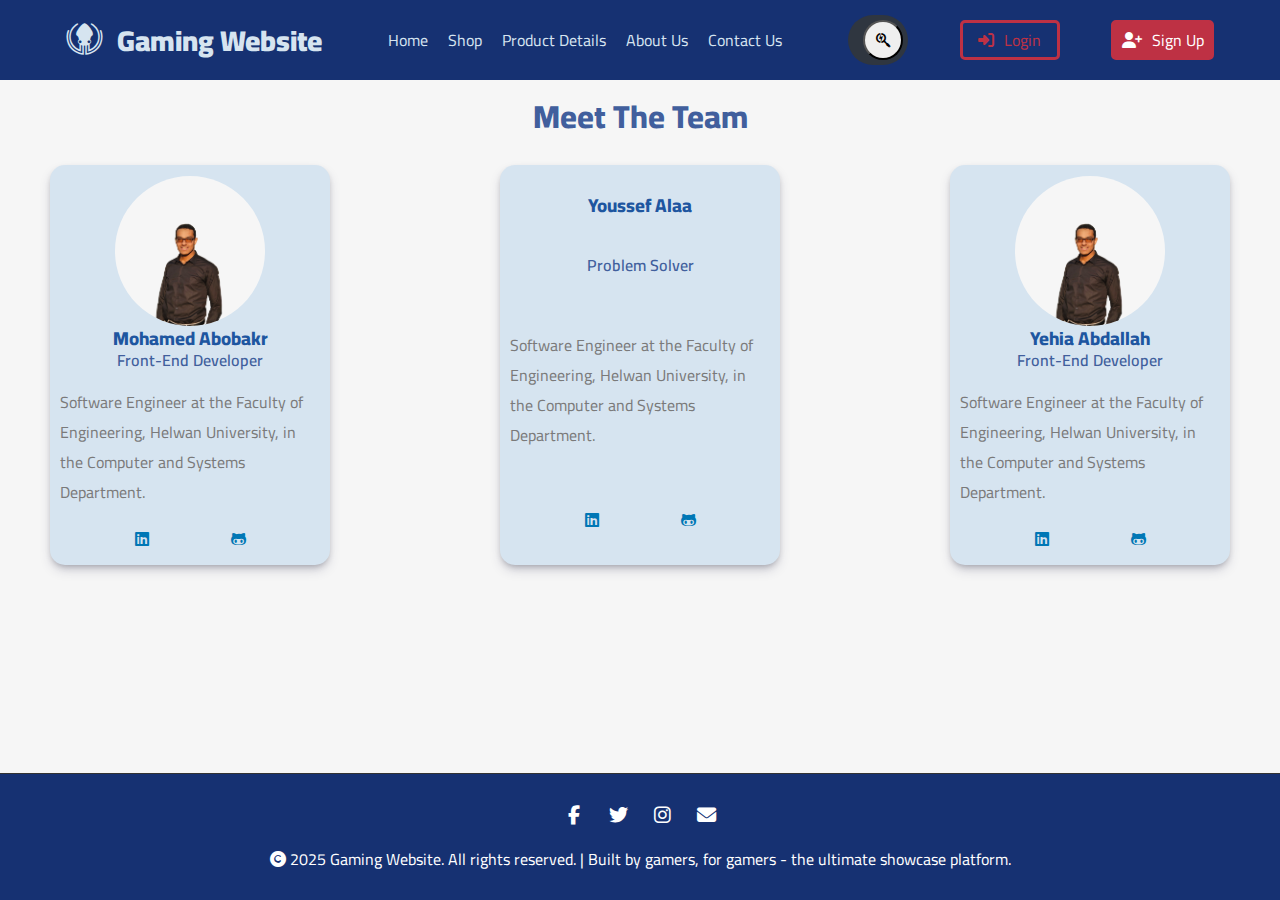
<file: about.html>
<!DOCTYPE html>
<html lang="en">
    <head>
        <meta charset="UTF-8">
        <meta name="viewport" content="width=device-width, initial-scale=1.0">
        <!-- Main Styling File -->''
        <link rel="stylesheet" href="assets/css/about.css">
        <!-- Google Fonts -->
        <link rel="preconnect" href="https://fonts.googleapis.com">
        <link rel="preconnect" href="https://fonts.gstatic.com" crossorigin>
        <link 
            href="https://fonts.googleapis.com/css2?family=Cairo:wght@200..1000&family=Josefin+Sans:ital,wght@0,100..700;1,100..700&family=Nunito+Sans:ital,opsz,wght@0,6..12,200..1000;1,6..12,200..1000&display=swap" rel="stylesheet"
        >
        <title>About us</title>
    </head>
    <body>
        <div class="header-container"></div>

        <main>
            <section class="hero-about-section">

            </section>
            <section class="team-section">
                <h2 class="team-heading">Meet The Team</h2>
                <div class="team-cards-container">
                    <article class="team-card">
                        <div class="team-image-wrapper">
                            <img
                                class="team-image"
                                src="assets/img/mohamed.png"
                                alt=""
                            />
                        </div>
                        <h3>Mohamed Abobakr</h3>
                        <span class="sub-title-team-card">Front-End Developer</span>
                        <p class="light-brief">
                            Software Engineer at the Faculty of Engineering, Helwan
                            University, in the Computer and Systems Department.
                        </p>
                        <ul class="social-links-about">
                            <li>
                                <a href="https://www.linkedin.com/"
                                    ><div class="icon-circle">
                                        <i class="fa-brands fa-linkedin"></i></div
                                ></a>
                            </li>
                            <li>
                                <a href="https://github.com/"
                                    ><div class="icon-circle">
                                        <i class="fa-brands fa-github-alt"></i></div
                                ></a>
                            </li>
                        </ul>
                    </article>
                    <!-- Second team-card -->
                    <article class="team-card">
                        <h3>Youssef Alaa</h3>
                        <span class="sub-title-team-card">Problem Solver</span>
                        <p class="light-brief">
                            Software Engineer at the Faculty of Engineering, Helwan
                            University, in the Computer and Systems Department.
                        </p>
                        <ul class="social-links-about">
                            <li>
                                <a href="https://www.linkedin.com/"
                                    ><div class="icon-circle">
                                        <i class="fa-brands fa-linkedin"></i></div
                                ></a>
                            </li>
                            <li>
                                <a href="https://github.com/"
                                    ><div class="icon-circle">
                                        <i class="fa-brands fa-github-alt"></i></div
                                ></a>
                            </li>
                        </ul>
                    </article>
                    <!-- Third team-card -->
                    <article class="team-card">
                        <div class="team-image-wrapper">
                            <img
                                class="team-image"
                                src="assets/img/mohamed.png"
                                alt=""
                            />
                        </div>
                        <h3>Yehia Abdallah</h3>
                        <span class="sub-title-team-card">Front-End Developer</span>
                        <p class="light-brief">
                            Software Engineer at the Faculty of Engineering, Helwan
                            University, in the Computer and Systems Department.
                        </p>
                        <ul class="social-links-about">
                            <li>
                                <a href="https://www.linkedin.com/"
                                    ><div class="icon-circle">
                                        <i class="fa-brands fa-linkedin"></i></div
                                ></a>
                            </li>
                            <li>
                                <a href="https://github.com/"
                                    ><div class="icon-circle">
                                        <i class="fa-brands fa-github-alt"></i></div
                                ></a>
                            </li>
                        </ul>
                    </article>
                </div>
            </section>
        </main>

        <footer class="site-footer"></footer>

        <script src="assets/js/main.js"></script>
    </body>
</html>
</file>
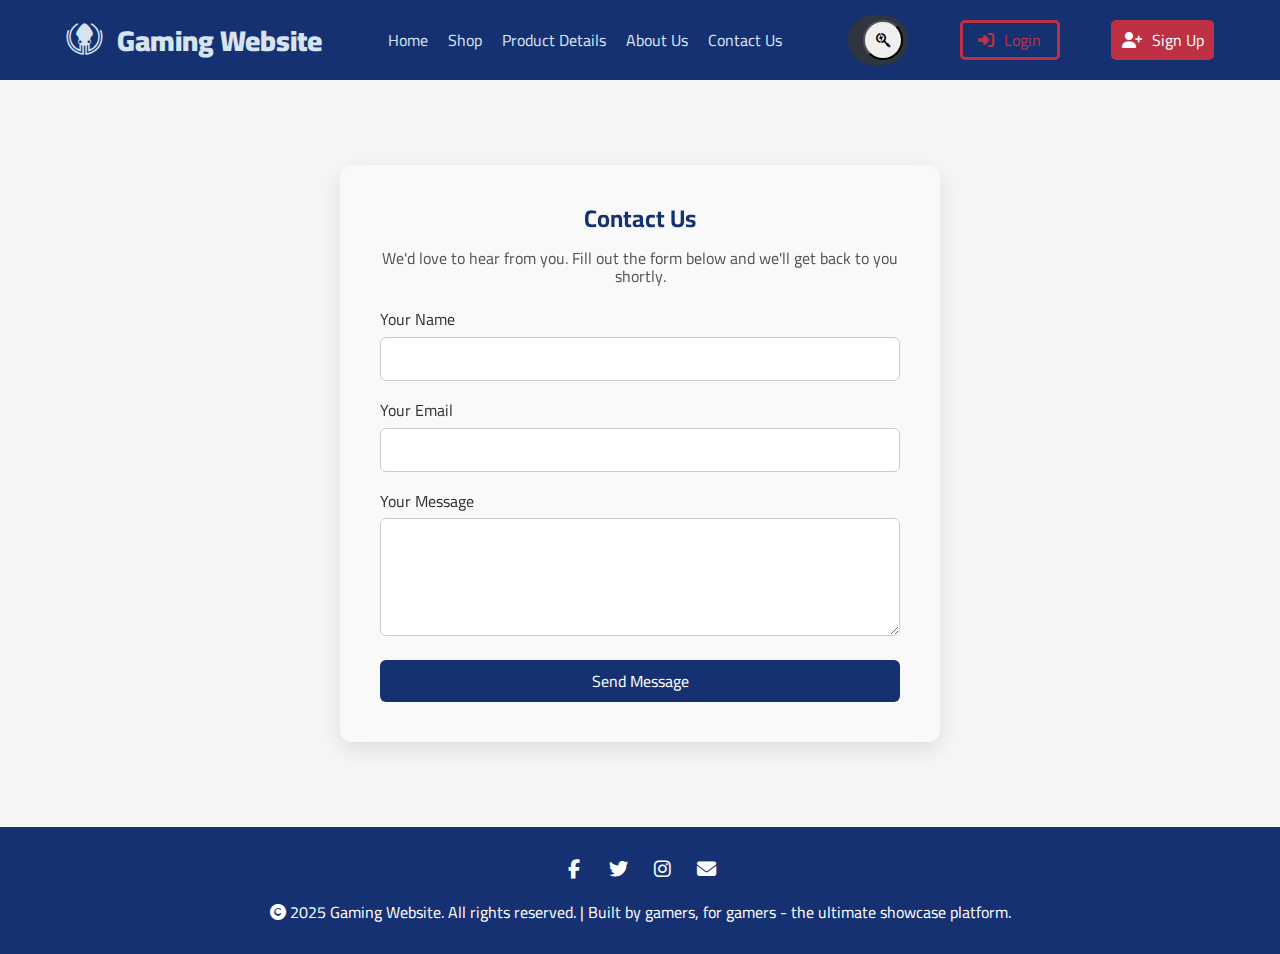
<file: contact.html>
<!DOCTYPE html>
<html lang="en">
    <head>
        <meta charset="UTF-8">
        <meta name="viewport" content="width=device-width, initial-scale=1.0">
        <!-- Main Styling File -->
        <link rel="stylesheet" href="assets/css/style.css">
        <link rel="stylesheet" href="assets/css/contact.css">

        <!-- Google Fonts -->
        <link rel="preconnect" href="https://fonts.googleapis.com">
        <link rel="preconnect" href="https://fonts.gstatic.com" crossorigin>
        <link 
            href="https://fonts.googleapis.com/css2?family=Cairo:wght@200..1000&family=Josefin+Sans:ital,wght@0,100..700;1,100..700&family=Nunito+Sans:ital,opsz,wght@0,6..12,200..1000;1,6..12,200..1000&display=swap" rel="stylesheet"
        >
        <title>Contact</title>
    </head>
    <body>
        <div class="header-container"></div>
        <main>
            <section class="contact-section">
                <div class="contact-container">
                <h2>Contact Us</h2>
                <p>We'd love to hear from you. Fill out the form below and we'll get back to you shortly.</p>

                <form action="#" method="post" class="contact-form">
                    <div class="form-group">
                    <label for="name">Your Name</label>
                    <input type="text" id="name" name="name" required />
                    </div>

                    <div class="form-group">
                    <label for="email">Your Email</label>
                    <input type="email" id="email" name="email" required />
                    </div>

                    <div class="form-group">
                    <label for="message">Your Message</label>
                    <textarea id="message" name="message" rows="5" required></textarea>
                    </div>

                    <button type="submit" class="submit-btn">Send Message</button>
                </form>
                </div>
            </section>
        </main>
        <footer class="site-footer"></footer>

        <script src="assets/js/main.js"></script>
    </body>
</html>
</file>
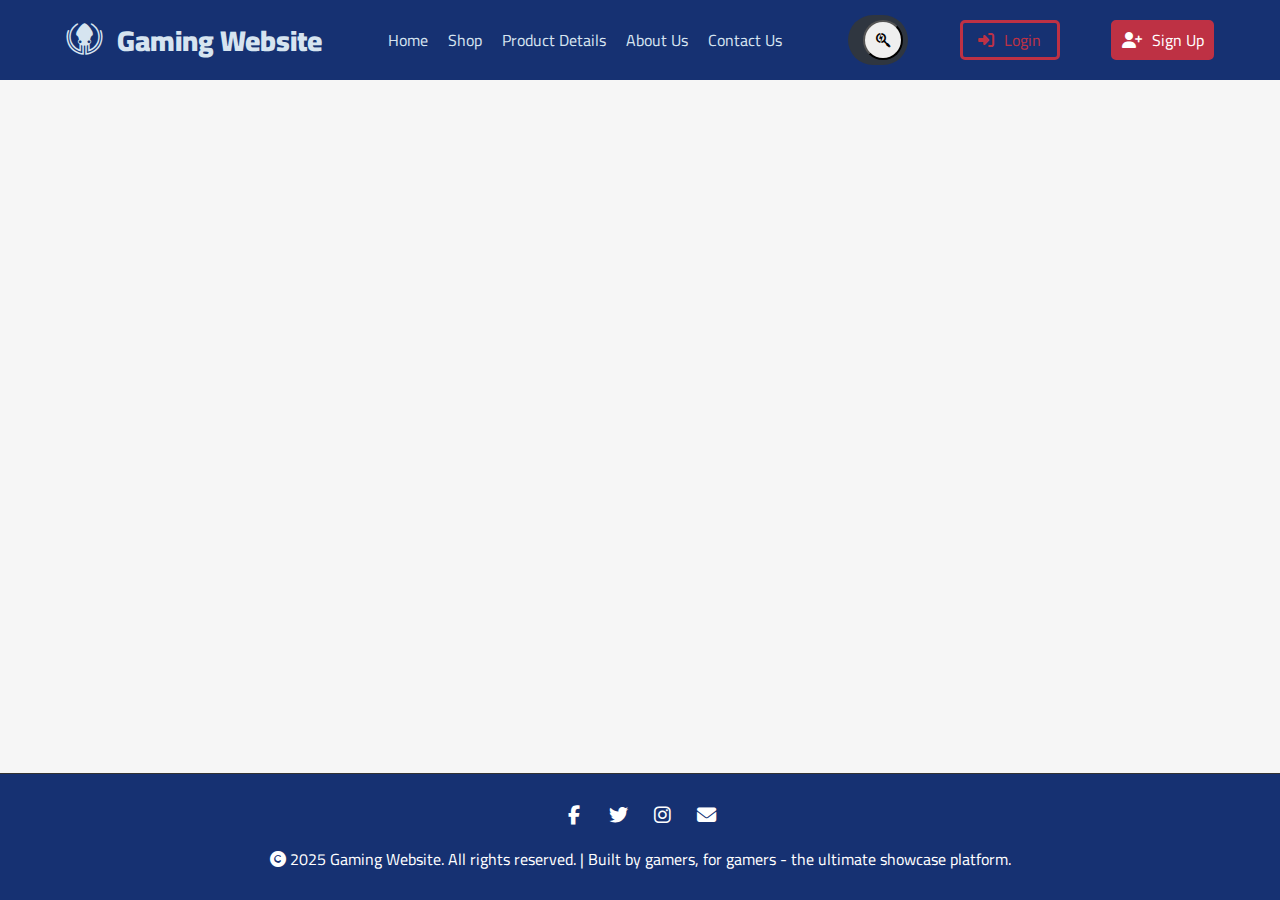
<file: details.html>
<!DOCTYPE html>
<html lang="en">
    <head>
        <meta charset="UTF-8">
        <meta name="viewport" content="width=device-width, initial-scale=1.0">
        <!-- Main Styling File -->
        <link rel="stylesheet" href="assets/css/style.css">

        <!-- Google Fonts -->
        <link rel="preconnect" href="https://fonts.googleapis.com">
        <link rel="preconnect" href="https://fonts.gstatic.com" crossorigin>
        <link 
            href="https://fonts.googleapis.com/css2?family=Cairo:wght@200..1000&family=Josefin+Sans:ital,wght@0,100..700;1,100..700&family=Nunito+Sans:ital,opsz,wght@0,6..12,200..1000;1,6..12,200..1000&display=swap" rel="stylesheet"
        >
        <title>Product Details</title>
    </head>
    <body>
        <div class="header-container"></div>
        <main></main>
        <footer class="site-footer"></footer>
        
        <script src="assets/js/main.js"></script>
    </body>
</html>
</file>
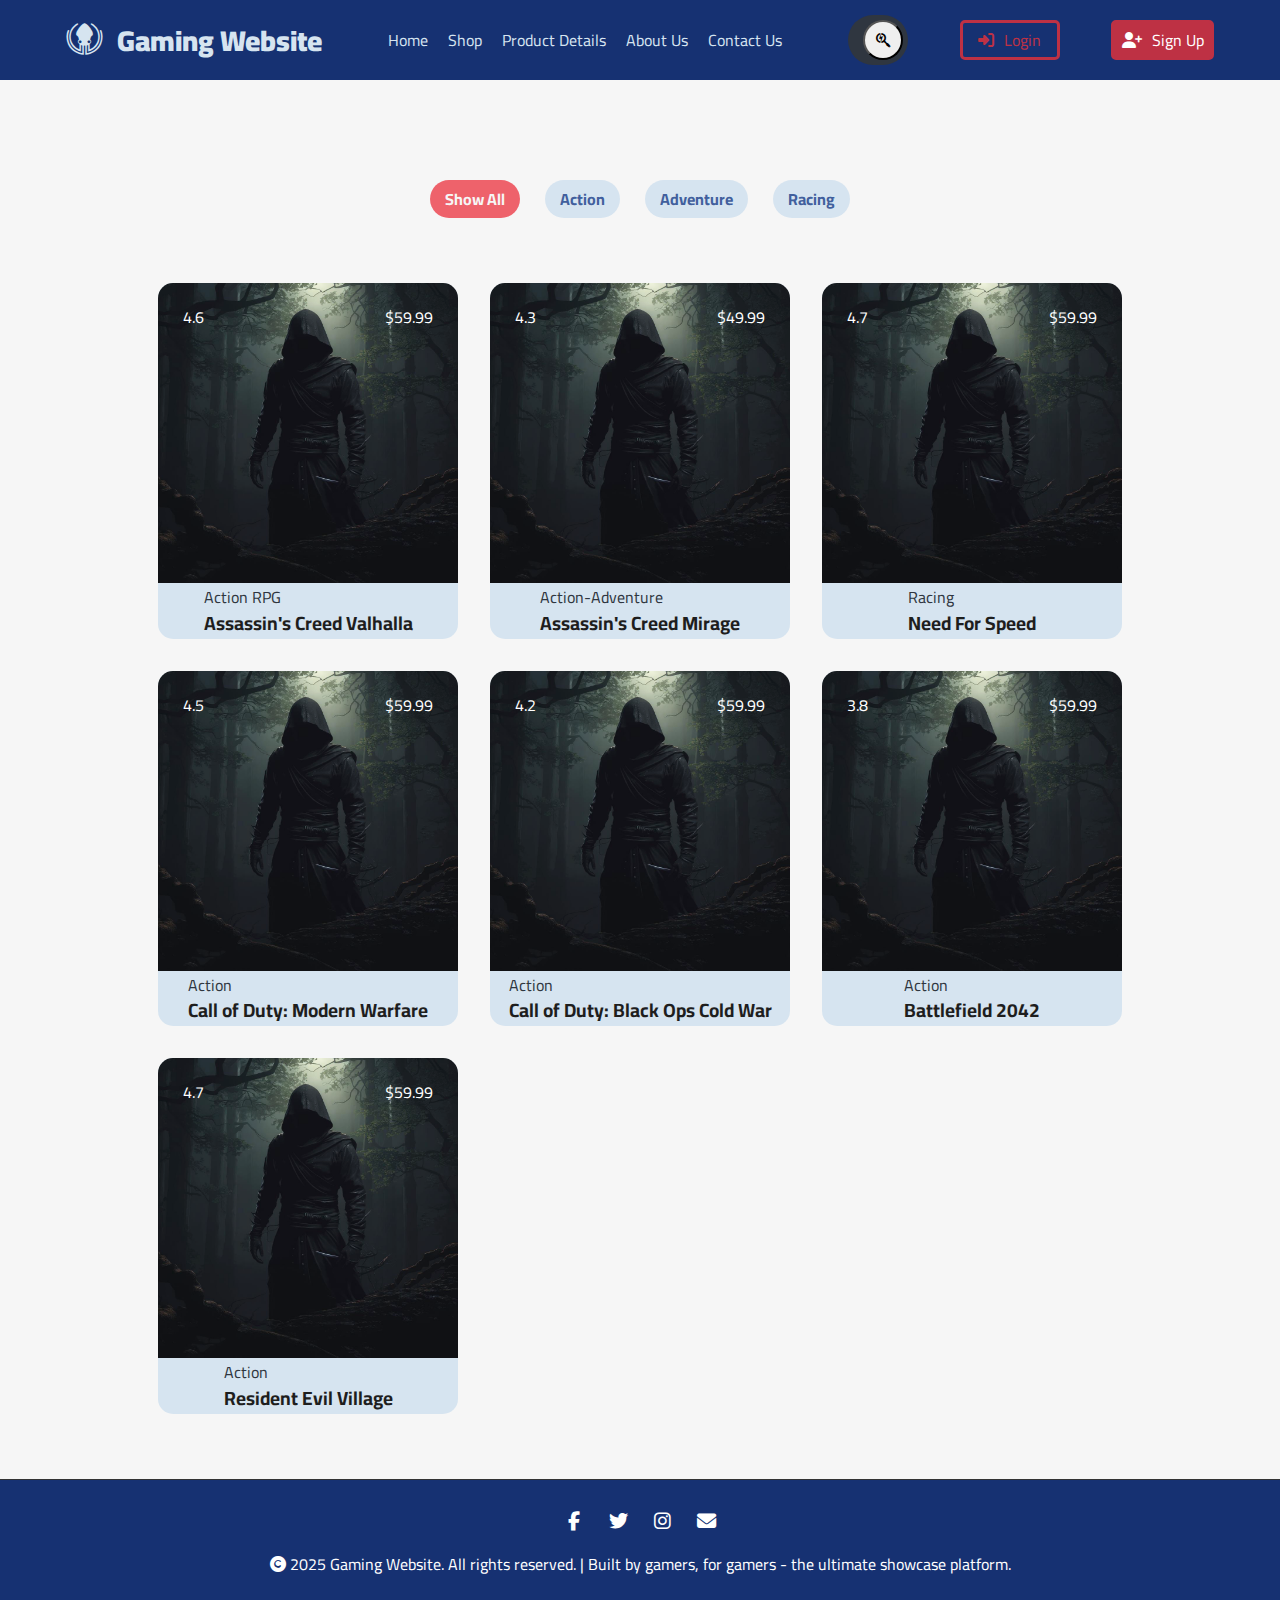
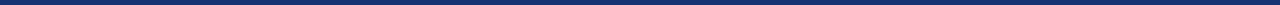
<file: shop.html>
<!DOCTYPE html>
<html lang="en">
    <head>
        <meta charset="UTF-8">
        <meta name="viewport" content="width=device-width, initial-scale=1.0">
            <!-- Main Styling File -->
        <link rel="stylesheet" href="assets/css/style.css">
        <link rel="stylesheet" href="assets/css/shop.css">

        <!-- Google Fonts -->
        <link rel="preconnect" href="https://fonts.googleapis.com">
        <link rel="preconnect" href="https://fonts.gstatic.com" crossorigin>
        <link 
            href="https://fonts.googleapis.com/css2?family=Cairo:wght@200..1000&family=Josefin+Sans:ital,wght@0,100..700;1,100..700&family=Nunito+Sans:ital,opsz,wght@0,6..12,200..1000;1,6..12,200..1000&display=swap" rel="stylesheet"
        >
        <title>shop</title>
    </head>
    <body>
        <div class="header-container"></div>
        <main>
            <div class="controls">
                <span class="active" data-filter="all">Show All</span>
                <span data-filter="action">Action</span>
                <span data-filter="adventure">Adventure</span>
                <span data-filter="racing">Racing</span>
            </div>
            <div class="game-cards-grid"></div>
        </main>
        <footer class="site-footer"></footer>
        
        <script src="assets/js/main.js"></script>
        <script src="assets/js/shop.js"></script>
    </body>
</html>
</file>
<file: assets/css/about.css>
@import url("global.css");
.team-heading {
    color: var(--primary-light,#0077b5);
}
.social-links-about {
    list-style-type: none;
    margin: 0;
    padding: 0;
    width: 100%;
    display: flex;
    justify-content: space-evenly;
    align-items: center;
}
.sub-title-team-card {
    color: var(--primary-light);
    font-weight: 600;
}
.light-brief {
    color: rgb(122, 122, 122);
    line-height: 30px;
}

.team-cards-container .team-card h3 {
    font-weight: 800;
    color: var(--secondary-dark);
}
.team-section {
    display: flex;
    flex-direction: column;
    justify-content: center;
    align-items: center;    
}
.team-section .team-heading {
    font-size: 2rem;
    font-weight: 800;
    margin-bottom: 20px;
}
.team-cards-container {
    position: relative;
/*     left: 50%;
    transform: translate(-50%); */
    width: var(--content-width);
    height: 420px;
    padding: 10px;
    /* background-color: #ccc; */
    display: grid;
    grid-template-columns: repeat(3, auto);
    justify-content: space-between;
    margin-bottom: var(--maring-lg);
}

.team-card {
    background-color: var(--primary-BG,aliceblue);
    width: 280px;
    padding: 10px;
    display: flex;
    flex-direction: column;
    align-items: center;
    justify-content: space-around;
    box-shadow: rgba(50, 50, 93, 0.25) 0px 6px 12px -2px, rgba(0, 0, 0, 0.3) 0px 3px 7px -3px;
    border-radius: 15px;
    transition: transform 0.3s ease-out;
}

.team-card:hover {
    transform: scale(1.05);
}

.team-image-wrapper {
    position: relative;
    overflow: hidden;
    background-color: var(--secondary-BG,white);
    /* padding: 20px; */
    width: 150px;
    height: 150px;
    border-radius: 50%;
}

.team-image-wrapper:hover .team-image {
    transform: scale(1.5);
}

.team-image {
    max-width: 100%;
    transform: scale(1.2);
    transition: transform 0.5s 0s;
}

.icon-circle {
    background-color: transparent;
    display: flex;
    justify-content: center;
    align-items: center;
    width: 30px;
    height: 30px;
    border-radius: 50%;
    transition: background-color 0.3s;
}

.social-links-about li a:hover .icon-circle {
    background-color: #0077b5;
}

.social-links-about li a:hover .fa-linkedin,
.social-links-about li a:hover .fa-github-alt {
    color: aliceblue;
}

.fa-linkedin, .fa-github-alt {
    color: #0077b5;
    background-color: transparent;
    transition: color 0.3s, background-color 0.3s;
    /* Add transition for both properties */
}
</file>
<file: assets/css/style.css>
@import url("global.css");
/* 
    Table of Contents 
    Hero Section
        - Perks Section
    Online Games Section
        - Buttons and Links
        - Game Cards
    Trending Games Section
        - 3d Cards
    Features Section

*/
/* =========================== Hero Section =========================== */
.hero-container {
    width: 100%;
    position: relative;
    display: flex;
    justify-content: center;
    align-items: center;    
    padding-top: var(--padding-lg);
    border-radius: 0 0 15% 15%;
    background-color: var(--primary-BG);
}
.hero-section {
    width: var(--content-width);
    display: flex;
    flex-direction: column;
    align-items: center;
    /* justify-content: space-around; */
}
.main-banner {
    width: 100%;
    display: grid;
    grid-template-columns: repeat(2,auto);
}
/* ============== Left Col ============== */
.main-banner .hero-brief {
    color: var(--text-light);
}
.main-banner .hero-brief .store-header {
    font-size: 2rem;
    font-weight: 800;
    transform-origin: left center;
    animation: hinge 3s ease-in-out infinite;
}
.main-banner .hero-brief .game-name {
    font-size: 3rem;
    font-weight: 900;
}
.main-banner .hero-brief .brief {
    font-size: 1.5rem;
    font-weight: 600;
    font-family: var(--nunito);
}
/* .hero-brief .demo-btn {
    Done IN global
} */
/* ============== Right Col ============== */
.banner-card-layout {
    position: relative;
    width: 100%;
    color: var(--text-light);
    display: flex;
    flex-direction: column;
    /* justify-content: space-around; */
    align-items: center;
}
.banner-card-layout h3 {
    margin-top: 40px;
    font-size: 2rem;
    font-weight: 700;
}
.img-banner {
    width: 400px;
    height: 400px;
    overflow: hidden;
    border-radius: var(--radius-md);
}
.img-banner:hover #banner-img {
    transform: scale(1.2);
}
/* Banner Image */
#banner-img {
    max-width: 100%;
    transition: calc(var(--transition-xslow) * 2.5);
}
.banner-card-layout span{
    position: absolute;
    color: white;
    border-radius: 50%;
    display: flex;
    justify-content: center;
    align-items: center;
    z-index: 2;
}
.banner-price {
    top: 15px;
    right: 15px;
    font-weight: 500;
    font-size: 1.2rem;
}
.banner-sale {
    width: 80px;
    height: 80px;
    left: -20px;
    bottom: calc((100% - 440px) );
    background-color: var(--primary-light);

    font-weight: 500;
    font-size: 1.5rem;
}
.demo-btn {
    background-color: var(--primary-light);
}
/* ===================== Game Perks ===================== */
.flex-perks {
    /* margin-top: 20px; */
    width: 100%;
    display: grid;
    grid-template-columns: repeat(auto-fit, minmax( min(15rem, 100%) ,1fr));
    gap: 1rem;
}
.perk {
    margin-top: var(--header-height);
    display: grid;
    grid-template: 'icon' 'title' / auto;   
    justify-items: center;
    gap: 20px 0;
    background-image: linear-gradient(to bottom left, #e0e4e5, #f2f6f9);
    padding: calc(var(--padding-md) * 1.5);
    box-shadow: 
    inset -2px 2px hsl(0 0 100% / 1),rgba(0, 0, 0, 0.16) 0px 3px 6px, rgba(0, 0, 0, 0.23) 0px 3px 6px;
    color: var(--primary-dark);
    transition: all var(--transition-slow);
}
.perk:hover {
    transform: scale(1.05) translateY(-15px) rotate(1deg);
    /* background-image: linear-gradient(to bottom, #e0e4e5, white); */
}
.perk .icon {
    width: 60px;
    height: 60px;
    border-radius: 50%;
    display: flex;
    justify-content: center;
    align-items: center;
    background-color: var(--primary-light);
    grid-area: icon;
}
.perk .icon i {
    color: white;
    font-size: 2.4rem;
}
.perk .title {
    grid-area: title;

    font-family: var(--josefin);
    font-size: 1.5rem;
    font-weight: 600;
}
/* Hover Events */
/* .perk:hover {
    background-image: none;
    box-shadow: none;
    color: var(--primary-dark);
    background-color: var(--primary-light);
}
.perk:hover .title {
    color: var(--text-inverse);
} */
/* ======================= Online Section ======================= */
.game-cards-grid {
    display: grid;
    grid-template-columns: repeat(auto-fit, 300px);
    justify-content: center;
    /* grid-template-columns: repeat(auto-fit, minmax( min(15rem, 100%) ,1fr)); */
    gap: 2rem;
    margin-block: 65px;
}
.online-games-section .card {
    /* padding: var(); */
    /* width: 350px; */
    height: 500px;
}
/* ============= Main Styles of Section is in global.css ============= */
/* ============= Trending Games Section ============= */
.trending-games-cards {
    width: 100%;
    display: flex;
    justify-content: space-between;
    align-items: center;
}
/* ============= 3D Cards ============= */
.container-3d::after {
    content: '';
    position: absolute;
    width: 100%;
    height: 100%;
    /* background: linear-gradient(to top, rgba(0,0,0,0.8), transparent); */
    /* z-index: 1; */
    transition: all 0.8s;
}
.card-3d {
    position: relative;
    width: 300px;
    display: flex;
    justify-content: center;
    
    perspective: 800px;
    perspective-origin: center center;
}

.img-wrapper-3d {
    position: relative;
    width: 300px;
    height: 450px;
    border-radius: 20px;
    overflow: hidden;
    transform-style: preserve-3d;
    transition: 0.8s;
    
}
.img-wrapper-3d::after {
    content: '';
    position: absolute;
    top: 0;
    left: 0;
    width: 100%;
    height: 100%;
    background: linear-gradient(to top, rgba(0,0,0,0.8), transparent);
    z-index: 100;
    transition: all 0.8s;
    /* background: red; */
    opacity: 0.3;
}
.img-wrapper-3d  .static-img {
    max-width: 100%;
    object-fit: cover;
}
.motion-img {
    width: 250px;
    opacity: 0;
    max-width: 100%;
    position: absolute;
    left: calc(-(100% - 250%)/2);
    bottom: 0;
    transition: 0.8s;
}
.card-3d:hover .img-wrapper-3d {
    transform: rotateX(20deg);
    box-shadow: 0 15px 10px rgba(0, 0, 0, 0.63);
}
.card-3d:hover .img-wrapper-3d::after {
    opacity: 1;
}
.card-3d:hover .motion-img {
    opacity: 1;
    transform: translate3d(0, -20px, 50px);

}
.card-3d:hover .title {
    transform: translate3d(0, -20px, 50px);

}
.card-3d .title {
    position: absolute;
    bottom: 30px;
    color: white;
    z-index: 10;
    transition: 0.8s;
}
.card-3d:hover #horror-3d {
    /* transform: translate3d(0, -180px, 50px); */
}

/* ===================== Features Section ===================== */
.features-layout {
    width: 100%;
    display: grid;
    grid-template-columns: repeat(auto-fit, minmax( min(15rem, 100%) ,1fr));
    gap: 1rem;
    /* margin-bottom: var(--header-height); */
}
.IW-item {
    --primary-300: #93b1d0;
    --primary-400: #7c9fc5;
    display: grid;
    grid-template: 'icon title' 'brief brief' / auto 1fr;
    align-items: center;
    gap: 1rem;
    background-color: var(--primary-400);
    padding: calc(var(--padding-md) * 1.5);
    border-radius: 1rem;
    box-shadow: var(--shadow-btn-30);

    transition: transform var(--transition-slow);
}
.IW-item * {
    color: var(--text-inverse);
}
.IW-item:hover {
    background-color: transparent;
    background-image: linear-gradient(to bottom, #6366f1, #a855f7);
    transform: scale(1.05) translateY(-15px) /* rotate(1deg) */;
}
.IW-item:hover .IW-icon-container {
    background-color: transparent;
    background-image: linear-gradient(to bottom, #7f83f3, #b56af9); 
}
.IW-item:hover .IW-icon-container i {
    color: white;
}
.IW-icon-container {
    grid-area: icon;
    display: flex;
    justify-content: center;
    align-items: center;
    width: 60px;
    height: 60px;
    border-radius: 50%;
    background-color: var(--primary-300);
}
.iw-title {
    grid-area: title;
    margin: 0;
    text-align: right;
    font-size: 1.3rem;
    font-weight: 700;
    font-family: var(--nunito);
}
.iw-brief {
    grid-area: brief;
    display: flex;
    justify-content: center;
    text-align: center;
    font-size: 1.1rem;
    font-weight: 500;
    font-family: var(--josefin);
}
</file>
<file: assets/css/contact.css>
.contact-section {
    background-color: rgba(255, 255, 255, 0.3);
    backdrop-filter: blur(8px);
    padding: 40px;
    width: 100%;
    max-width: 600px;
    margin: 85px auto;
    border-radius: 12px;
    box-shadow: 0 8px 24px rgba(0, 0, 0, 0.1);
}

.contact-container h2 {
  text-align: center;
  margin-bottom: 15px;
  color: #163172;
}

.contact-container p {
  text-align: center;
  margin-bottom: 25px;
  color: #555;
}

.contact-form .form-group {
  margin-bottom: 20px;
}

.contact-form label {
  display: block;
  margin-bottom: 8px;
  color: #333;
}

.contact-form input,
.contact-form textarea {
  width: 100%;
  padding: 12px;
  background-color: rgba(255, 255, 255, 0.9);
  border: 1px solid #ccc;
  border-radius: 6px;
  color: #333;
  transition: border 0.3s, background-color 0.3s;
}

.contact-form input::placeholder,
.contact-form textarea::placeholder {
  color: #999;
}

.contact-form input:focus,
.contact-form textarea:focus {
  border-color: #163172;
  background-color: #ffffff;
  outline: none;
}

.submit-btn {
  width: 100%;
  padding: 12px;
  background-color: #163172;
  color: white;
  font-size: 16px;
  border: none;
  border-radius: 6px;
  cursor: pointer;
  transition: background-color 0.3s;
}

.submit-btn:hover {
  background-color: #12295e;
}
</file>
<file: assets/css/shop.css>
.controls {
    margin-top: 100px;
    display: flex;
    justify-content: center;
    gap: 25px;
}

.controls span {
    background: var(--primary-BG);
    padding: 10px 15px;
    border-radius: 25px;
    font-weight: bold;
    cursor: pointer;
    color: var(--primary-light);
    transition: .3s ease-in-out;
}
.controls span.active {
    background: var(--hover-1);
    color: var(--secondary-BG);
}
</file>
